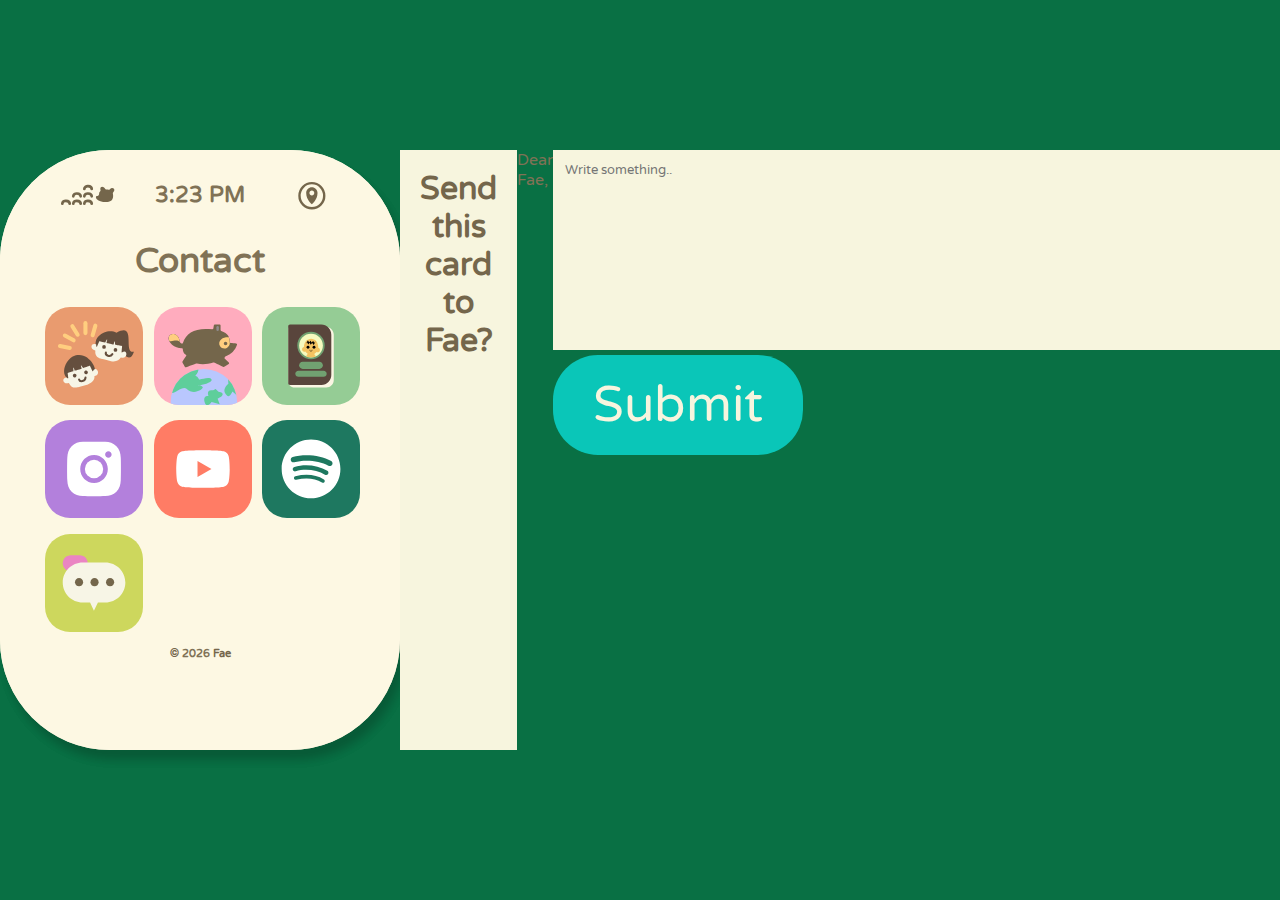
<file: contact.html>
<!doctype html>

<html lang="en">
<head>
    <meta charset="utf-8">
    <meta http-equiv="Cache-Control" content="no-cache, no-store, must-revalidate">
    <meta http-equiv="Pragma" content="no-cache">
    <meta http-equiv="Expires" content="0">
    <meta name="viewport" content="width=device-width, initial-scale=1.0">
    <title>Contact</title>
    <link rel="stylesheet" href="stylesheet.css">
    <link rel="stylesheet" href="https://cdnjs.cloudflare.com/ajax/libs/animate.css/4.1.1/animate.min.css">
</head>

<body>
<div class="phone-holder">
    <div class="phone">
        <div class="phone">
            <div class="status-bar">
                <div class="status-icon">
                    <img class="status-icon-image" src="images/icons/cellular_status.svg">
                </div>
                <div class="time">
                    Loading...
                </div>
                <div class="status-icon">
                    <img class="status-icon-image" src="images/icons/location_status.svg">
                </div>
            </div>
                <div class="title">
                    Contact
                </div>
    <!--Pages-->
                <div class="app-grid">
                    <div id="diy" class="app-icon" style="background-color: #E99B6F;">
                        <a href="resources.html"><img class="app-icon-image" src="images/icons/resources.svg"></a>
                    </div>
                    <div id="design" class="app-icon" style="background-color: #FFACBE;">
                        <a href="progress.html"><img class="app-icon-image" src="images/icons/progress.svg"></a>
                    </div>
                    <div id="passport" class="app-icon" style="background-color: #95CC95;">
                        <a href="about.html"><img class="app-icon-image" src="images/icons/about.svg"></a>
                    </div>
    <!--Social-->
                    <div id="camera" class="app-icon" style="background-color: #B380DC;" >
                            <a href="https://www.instagram.com/zapthecactus" target="_blank">
                        <img class="app-icon-image" src="images/icons/instagram.svg"></a>
                </div>
                    <div id="youtube" class="app-icon" style="background-color: #FF7C65;">
                    <a href="https://www.youtube.com/@TransinJapan" target="_blank">
                    <img class="app-icon-image" src="images/icons/YouTube.svg" alt="YouTube"></a>
                    </div>
                    <div id="spotify" class="app-icon" style="background-color: #1E7860;">
                        <a href="https://open.spotify.com/show/4iF64iXFLTUQddu6fq1wfs?si=dZWJj6VgS-qoiy40t8gUIg" target="_blank">
                            <img class="app-icon-image" src="images/icons/spotify.svg" alt="Spotify"></a>
                    </div>
                    <div id="chat" class="app-icon" style="background-color: #CDD75D;">
                        <a href="contact.html">
                        <img class="app-icon-image" src="/images/icons/contact.svg"></a>
                    </div>
                </div>
                <div class="copyright">
                    © <span id="spanYear"></span> Fae
                </div>
            </div>
    </div>
    <div class="contact">
        <div class="contact-bar">
            Send this card to Fae?
        </div>
        <div class="contact-text">
        <p>Dear Fae,</p>
    </div>
    <form action="/action_page.php">
        <textarea id="subject" name="subject" placeholder="Write something.." style="height:200px"></textarea>
    <input type="submit" value="Submit">
</form>
    </div>
</div>

 <!--Javascript-->
    <script src="libraries/jquery-3.5.1.min.js"></script>
    <script>
        let names = {
        "camera": "Instagram",
        "nook-miles": "Blog",
        "critterpedia": "Critterpedia",
        "diy": "Resources",
        "design": "Progress",
        "map": "Map",
        "chat": "Contact",
        "passport": "About",
        "best-friends": "Best Friends List",
        "youtube":"YouTube",
        "spotify":"Podcast",
        };

        $(".app-icon").on({
            mouseenter: function () {
                $(".title").text(names[$(this).attr("id")]);
            },
            mouseleave: function () {
                $(".title").text("Contact");
            }
        });

        function updateTime() {
            let date = new Date();
            $('.time').text(date.toLocaleString('en-US', { hour: 'numeric', minute: 'numeric', hour12: true }));
        }
        updateTime();
        setInterval(updateTime, 500);
    $('#spanYear').html(new Date().getFullYear());
  </script> 
</body>
</html>
</file>
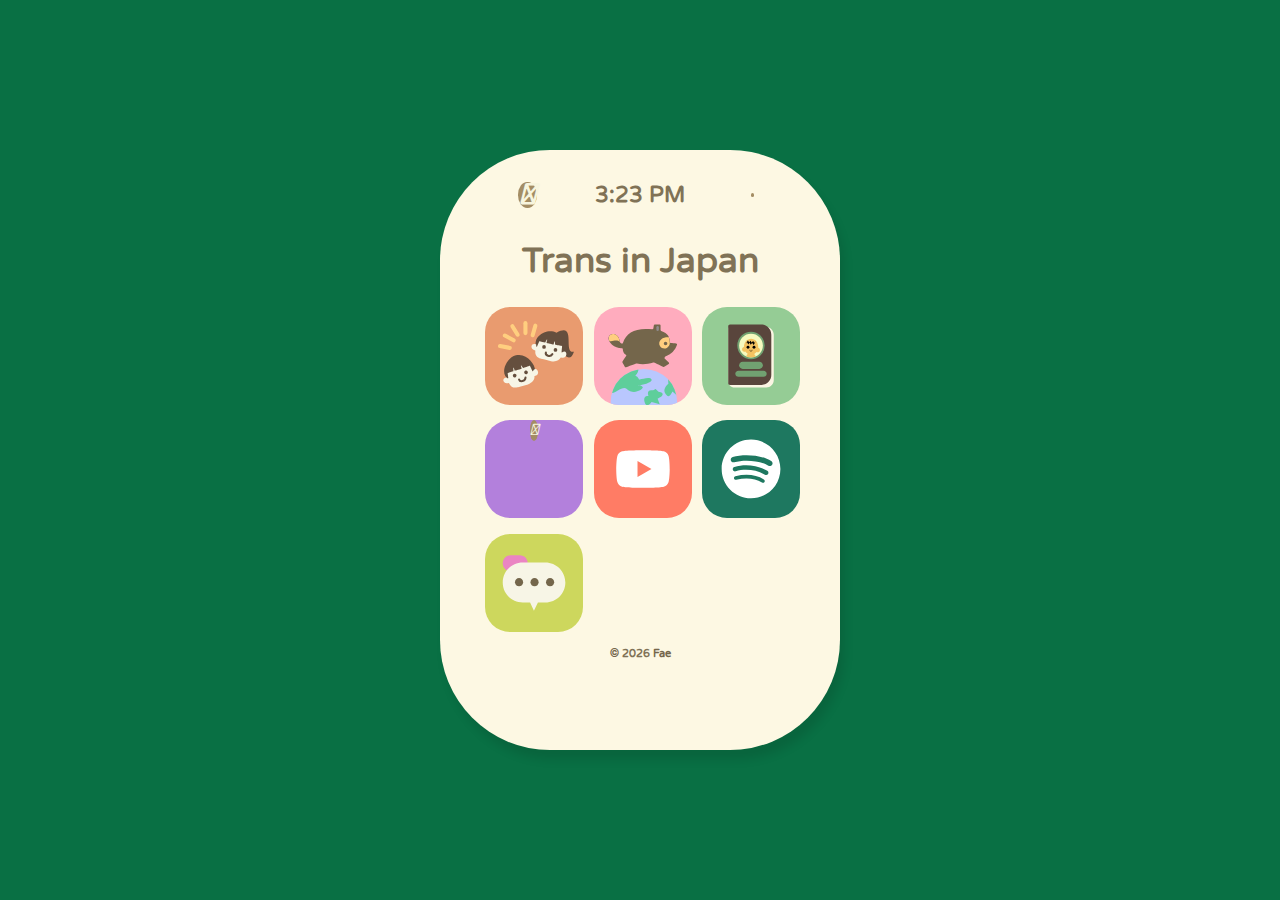
<file: sidebar.html>
<!doctype html>

<html lang="en">
<head>
    <meta charset="utf-8">
    <meta http-equiv="Cache-Control" content="no-cache, no-store, must-revalidate">
    <meta http-equiv="Pragma" content="no-cache">
    <meta http-equiv="Expires" content="0">
    <meta name="viewport" content="width=device-width, initial-scale=1.0">
    <title>Trans in Japan</title>
    <link rel="stylesheet" href="stylesheet.css">
    <link rel="stylesheet" href="https://cdnjs.cloudflare.com/ajax/libs/font-awesome/4.7.0/css/font-awesome.min.css">
    <script src="libraries/jquery-3.5.1.min.js"></script>
</head>

<body>
<!--Sidebar-->
<!--Phone-->
<div class="phone-holder">
    <div class="phone">
        <div class="status-bar">
            <div class="status-icon">
                <i class="fa-solid fa-signal fa-lg"></i>
            </div>
            <div class="time">
                Loading...
            </div>
            <div class="status-icon">
                <i class="fa-solid fa-location-dot"></i>
            </div>
        </div>
            <div class="title">
                Trans in Japan
            </div>
<!--Pages-->
            <div class="app-grid">
                <div id="diy" class="app-icon" style="background-color: #E99B6F;">
                    <a href="resources.html"><img class="app-icon-image" src="images/icons/resources.svg"></a>
                </div>
                <div id="design" class="app-icon" style="background-color: #FFACBE;">
                    <a href="progress.html"><img class="app-icon-image" src="images/icons/progress.svg"></a>
                </div>
                <div id="passport" class="app-icon" style="background-color: #95CC95;">
                    <a href="about.html"><img class="app-icon-image" src="images/icons/about.svg"></a>
                </div>
<!--Social-->
                <div id="camera" class="app-icon" style="background-color: #B380DC;" >
                        <a href="https://www.instagram.com/zapthecactus" target="_blank">
                            <i class="fa-solid fa-camera"></i></a>
            </div>
                <div id="youtube" class="app-icon" style="background-color: #FF7C65;">
                <a href="https://www.youtube.com/@TransinJapan" target="_blank">
                <img class="app-icon-image" src="images/icons/YouTube.svg" alt="YouTube"></a>
                </div>
                <div id="spotify" class="app-icon" style="background-color: #1E7860;">
                    <a href="https://open.spotify.com/show/4iF64iXFLTUQddu6fq1wfs?si=dZWJj6VgS-qoiy40t8gUIg" target="_blank">
                        <img class="app-icon-image" src="images/icons/spotify.svg" alt="Spotify"></a>
                </div>
                <div id="chat" class="app-icon" style="background-color: #CDD75D;">
                    <a href="contact.html">
                    <img class="app-icon-image" src="/images/icons/contact.svg"></a>
                </div>
            </div>
            <div class="copyright">
                © <span id="spanYear"></span> Fae
            </div>
        </div>
    </div>
    
<script src="myScript.js"></script>
<!--END Sidebar-->
</body>
</html>
</file>
<file: stylesheet.css>
@import url('https://fonts.googleapis.com/css2?family=Hind:wght@700&family=Varela+Round&display=swap');

* {
    margin: 0;
    box-sizing: border-box;
    border: none;
    font-family: "Varela Round", sans-serif;
    color: #807256;
   
  }

.button {
    background: none;
}

html, body {
	height: 100%;
    margin: 0;
}
i {
    background: #A48D64;
    color: #F7F5DE;
    padding: 3%;
    border-radius: 50%;
}
body {
    background-image: url(https://raw.githubusercontent.com/fae152/trans-in-japan/main/images/bg.svg);
    background-color: #097044;
    background-size: cover;
    display: flex;
    flex-direction: column;
    justify-content: center;
    grid-area: main;
}
a:link {
    color: #74664B;
    text-decoration: none;
}
a:visited{
    color: #74664B;
    text-decoration: none;
}

.copyright{
    text-align: center;
    color: #74664b;
    font-size: 11px;
    font-weight: bold;
    margin-bottom: 25px;
}

.title {
    text-align: center;
	color: #807256;
    font-size: 35px;
    font-weight: bold;
    margin-top: 30px;
}

.back {
    vertical-align: middle;
    width: 125px;
    background-color: #F7F5DE;
    border-radius: 25px;
    text-align: center;
    padding: 12px;
}
.back-holder {
    width: auto;
    position: absolute;
    bottom: 5%;
    right: 1%;
    height: auto;    
    
    cursor: pointer;
    padding: 10px 10px 10px 10px;
    
}

.resources {
    display: none;
  }

.progress {
  display: none;
}

/*CONTACT*/

/*button {
    width: 100%;
    height: auto;
    background: none;
    border-radius: 25px;
    cursor: pointer;
    flex-direction: row;
    padding: 10px 10px 10px 10px;
}

button:hover {
    transform: scale(1.05);
    border-radius: 25px;
}*/

.contact {
    width: auto;
    height: auto;
    display: flex;
    flex-direction: row;
    justify-content: center;
}

    .contact-image {
    width: 40%;
    height: auto;    
    border-radius: 25px;
    cursor: pointer;
    padding: 10px 10px 10px 10px;
    margin: 5px;
    }
    .contact-image-right {
        width: auto;
        position: absolute;
        bottom: 5%;
        height: auto;    
        border-radius: 25px;
        cursor: pointer;
        padding: 10px 10px 10px 10px;
        margin: auto;
        }
    
    .contact-postcard {
        width: 100%;
        transition: transform .15s;
        border-radius: 25px;
    }
    .contact-image:hover {
        transform: scale(1.05);
        border-radius: 25px;
    }

    #contact-form {
    width: 100%;
    height: 100%;
    position: absolute;
    z-index: 2;
    display: none;
    border-radius: 25px;
    background: #D0DD8E75;
    justify-content: center;
    margin: auto;
}

.contact-form-postcard {
    width: 75%;
    height: auto;
    border-radius: 25px;
}

.contact-bar {
    background: #F7F5DE;
    vertical-align: top;
    text-align: center;
    justify-content: center;
    top: 0px;
    font-size: xx-large;
    font-weight: bolder;
    padding: 20px 20px 20px 20px;
    color: #74664B;
    display: flex;
}
.contact-bar-bottom {
    background: #F7F5DE;
    width: 100%;
    text-align: center;
    bottom: 0px;
    font-size: xx-large;
    font-weight: bolder;
    padding: 20px 20px 20px 20px;
    color: #74664B;
    position: absolute;
}

input[type=text], select, textarea {
    width: 1000px;
    padding: 12px;
    border: none;
    resize: none;
    background-color: #F7F5DE;
  }
  
  input[type=submit] {
    padding: 20px 20px 20px 20px;
    background: #0AC6B8;
    color: #F7F5DE;
    border: none;
    border-radius: 45px;
    font-size: 50px;
    width: 250px;
  }
  
  input[type=submit]:hover {
    border: none;
    background: repeating-linear-gradient(-50deg, #00A79B 40% 50%, #00C0B3 50% 60%);
    animation: submitHover .9s infinite;
    animation-timing-function: ease-in-out;
    transition-timing-function: ease-in-out;
    border-width: 5px;
    border-style: solid;
    border-color: #55E1D7;
  }

  @keyframes submitHover {
    from{background: repeating-linear-gradient(-50deg, #00A79B 40% 50%, #00C0B3 50% 60%);}
    to{background: repeating-linear-gradient(-50deg, #00C0B3 40% 50%, #00A79B 50% 60%);}
  }

/*PHONE*/
.phone-holder {
    display: flex;
    flex-direction: row;
    justify-content: center;
    margin: auto;
}

.phone {
    width: 400px;
    height: 600px;
    background: #fdf8e3;
    border-radius: 110px;
    display: flex;
    flex-direction: column;
    box-shadow: 5px 10px 10px rgba(0,0,0,0.1);
}

.status-bar {
    height: 30px;
    margin-top: 30px;
    padding-left: 60px;
    padding-right: 60px;
    display: flex;
    flex-direction: row;
    align-items: center;
    justify-content: space-between;
    font-size: 22px;
    font-weight: bold;
    color: #E0DACA;
}

.status-icon {
    width: 55px;
    display: flex;
    flex-direction: row;
    justify-content: center;
}

.status-icon-image {
    image-rendering: optimizeSpeed;             /* STOP SMOOTHING, GIVE ME SPEED  */
    image-rendering: -moz-crisp-edges;          /* Firefox                        */
    image-rendering: -o-crisp-edges;            /* Opera                          */
    image-rendering: -webkit-optimize-contrast; /* Chrome (and eventually Safari) */
    image-rendering: pixelated; /* Chrome */
    image-rendering: optimize-contrast;         /* CSS3 Proposed                  */
    -ms-interpolation-mode: nearest-neighbor;   /* IE8+                           */
}

.app-grid {
    height: 340px;
    margin-top: 25px;
    margin-left: 45px;
    margin-right: 40px;
    display: flex;
    flex-wrap: wrap;
    justify-content: space-between;
    cursor: pointer;
}

.app-icon, .app-icon-insta {
    width: 98px;
    height: 98px;
    display: flex;
    flex-direction: row;
    justify-content: center;
    border-radius: 25px;
}

.app-icon-insta:hover{
    background: linear-gradient( #B380DC , #ED87FC);
    animation: cameraHover 1.5s infinite;
    animation-timing-function: ease;
    transition-timing-function: ease;
}

@keyframes cameraHover {
    0% {background:linear-gradient(0deg, #B380DC , #ED87FC);}
    10% {background:linear-gradient(360deg, #B380DC , #ED87FC);}
    20% {background:linear-gradient(320deg, #B380DC , #ED87FC);}
    30% {background:linear-gradient(280deg, #B380DC , #ED87FC);}
    40% {background:linear-gradient(240deg, #B380DC , #ED87FC);}
    50% {background:linear-gradient(200deg, #B380DC , #ED87FC);}
    60% {background:linear-gradient(160deg, #B380DC , #ED87FC);}
    70% {background:linear-gradient(120deg, #B380DC , #ED87FC);}
    80% {background:linear-gradient(80deg, #B380DC , #ED87FC);}
    90% {background:linear-gradient(40deg, #B380DC , #ED87FC);}
    100% {background:linear-gradient(0deg, #B380DC , #ED87FC);}
}

.app-icon:hover {
    transform: scale(1.15);
}

.app-icon-image {
    width: 98px;
    height: 98px;
    transition: transform .15s;
    border-radius: 25px;
}

.app-icon-image:hover {
    transform: scale(1.15);
    border-radius: 25px;
    rotate: -11deg;
}

/*PROGRESS
.progress { 
    width: 1000px;
    height: 1000px;
    border-radius: 110px;
    display: flex;
    flex-direction: column;
    background: #FCBFC7;
    box-shadow: 5px 10px 10px rgba(0,0,0,0.1);
    overflow: scroll;
    cursor: pointer;
    
}
.progress-grid {
    height: 340px;
    margin-top: 25px;
    margin-left: 45px;
    margin-right: 40px;
    display: flex;
    flex-wrap: wrap;
    justify-content: space-between;
    cursor: pointer;
}
.progress-icon {
    display: flex;
    flex-direction: row;
    justify-content: center;
    border-radius: 25px;
}
.progress-icon:hover {
    border: 5px;
    border-color: #00A79B;
}
.progress-icon-image {
    width: 200px;
    height: 200px;
    transition: transform .15s;
    border-radius: 25px;
}

.progress-middle {
    width: auto;
    height: auto;
    background: #fdf8e3;
    border-radius: 25px;
    margin-left: auto;
    margin-right: auto;
    margin-top: 10px;
    justify-content: center;
    padding: 16px 16px 16px 16px;
}*/

/*TOOLTIP*/
.tooltip {
    position: relative;
    display: inline-block;
  }
  
  .tooltip .tooltiptext {
    visibility: hidden;
    width: 120px;
    background-color: #04B9A6;
    color: #FFFAD4;
    text-align: center;
    border-radius: 10px;
    padding: 5px 0;
    position: absolute;
    z-index: 1;
    bottom: 100%;
    left: 50%;
    margin-left: -60px;
    font-size: large;
  }
  
  .tooltip .tooltiptext::after {
    content: "";
    position: absolute;
    top: 100%;
    left: 50%;
    margin-left: -5px;
    border-width: 5px;
    border-style: solid;
    border-color: #04B9A6 transparent transparent transparent;
  }
  
  .tooltip:hover .tooltiptext {
    visibility: visible;
  }

  /*Nook Miles*/
  #nmp-header {
    position:relative;
    top: 0px;
    background: #F7F5E6;
    padding:50px;
    width: 100%;
    display: block;
  }
  /*
  #nmp-header-large {
    display: none;
    background: radial-gradient(closest-side at 50% 86%, #D9E6A0 150%, #ACC7F2 50%);
    width: 100%;
    height: 100%;
    margin: auto;
  }
  .nmp-Lheader-grid {
    display: flex;
    flex-wrap: wrap;
    flex-direction: row;
    background-color: #ACC7F2;
}
  .nmp-LH-icon {
    margin: auto;
    padding-top: 90px;
    width: 15%;
  }
  .nmp-LH-icon-text {
    font-size: 50px;
    background-color: #D9E6A0;
    margin: auto;
  }*/

  #nmp-header::after { 
    position:absolute;
    left: 0px;
    width: 100%;
    content:"";
    background: radial-gradient(circle at 50% -50%, #F7F5E6 65%, #93A5F6 50%, #B9C7FE00 72%);
    background-size:160px 100px;
    height:90px;
    background-repeat: repeat-x;
  }
.nmp-header-grid {
    height: 100%;
    margin-top: 25px;
    margin-left: 112px;
    display: flex;
    flex-wrap: wrap;
}
.nmp-header-grid-image {
    width: 150px;
    height: 150px;
    border-radius: 50%;
    border: #E7E1CB;
    border-style: solid;
    border-width: 10px;
    flex-direction: row;
    justify-content: center;
    rotate: 45deg;
    cursor: pointer;
}

.nmp-header-icon {
    width: 150px;
    height: 150px;
    display: block;
    flex-direction: row;
    justify-content: center;    
    margin-right: 10px;
}

.nmp-grid {
    height: 100%;
    display: flex;
    flex-wrap: wrap;
    justify-content: space-between;
    margin-top: 50px;
    padding: 2%;
    overflow: scroll;
  }

  .nmp-grid-icon {
    display: block;
    flex-direction: row;
    justify-content: center;
    width: 500px;
    padding: 0px 0px 20px 0px;
  }

  .nmp-grid-image {
    width: 100%;
    border: #fff;
    border-style: solid;
    border-width: 10px;
    flex-direction: row;
    justify-content: space-evenly;
    cursor: pointer;
    margin: auto;
  }
  .nmp-grid-image:hover {
    rotate: -1deg;
    transform: scale(1.05);
  }

  /*Weaving*/
  .weaving-grid {
    height: 100%;
    display: flex;
    justify-content: space-evenly;
    padding: 2%;
    overflow: scroll;
  }

   .weaving-grid-icon {
    display: block;
    flex-direction: row;
    justify-content: center;
    background: none;
  }

  .weaving-grid-image {
    width: 90%;
    border: #fff;
    border-style: solid;
    border-width: 10px;
    flex-direction: row;
    justify-content: space-evenly;
    cursor: pointer;
    margin: auto;
    border-radius: 25px;
  }

  .weaving-grid-image:hover {
    transform: scale(1.05);
  }
  .weaving-details-header{
    font-size: large;
    width: 2000px;
  }
  .weaving-details-box {
    height: 90%;
    border-radius: 25px;
    padding: 2%;
    background: repeating-linear-gradient(#E5DDBD 40% 50%, #E7E0C2 50% 60%);
    overflow: scroll;
  }

  .weaving-details {
    width: auto;
  }

  #wooley-green, #ducky, #brick-house, #laffy-taffy {
    display: none;
  }

  .weaving-title {
    text-align: left;
	color: #807256;
    font-size: 35px;
    font-weight: bold;
}
</file>
